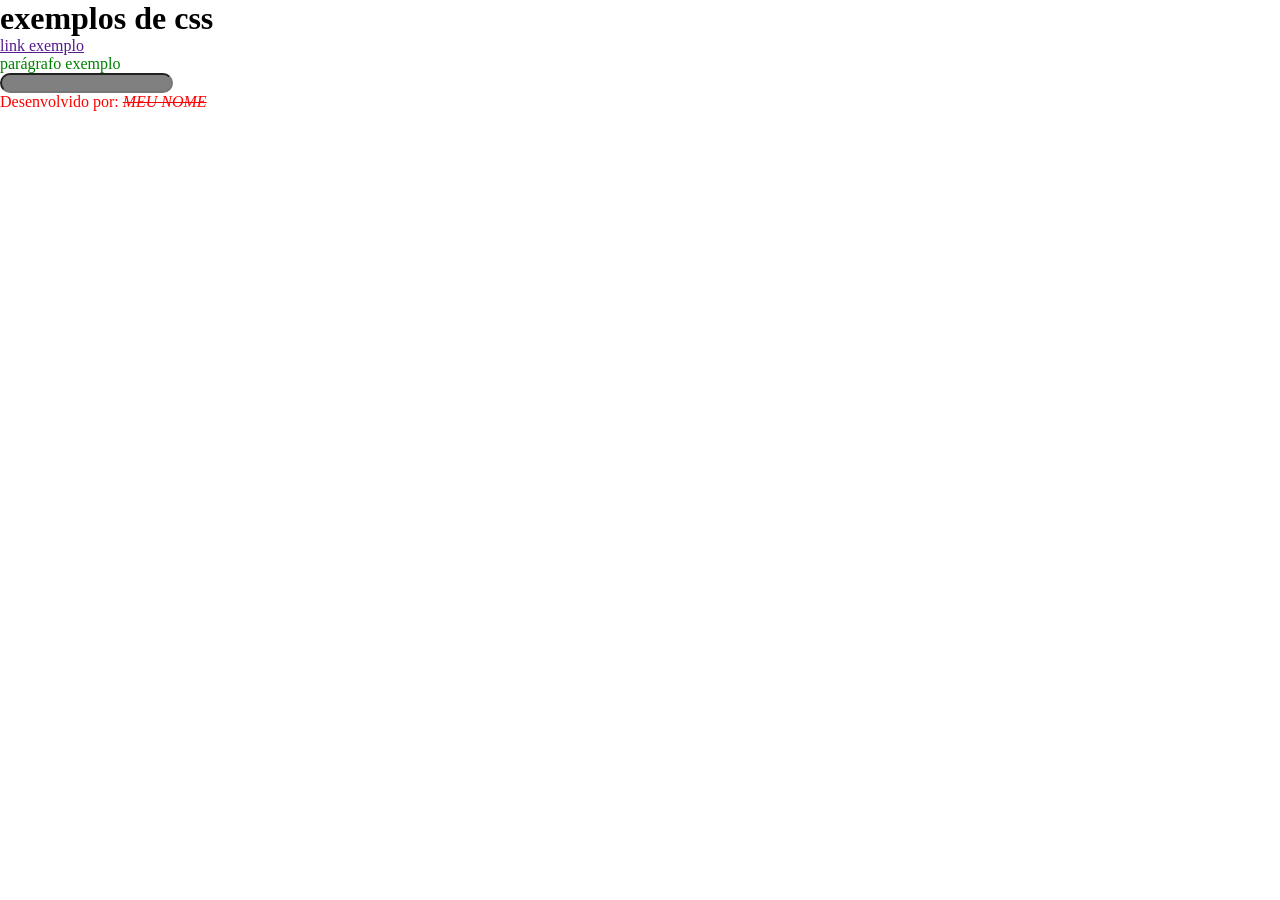
<file: example-css/index.html>
<!DOCTYPE html>
<html lang="pt-br">
<head>
    <meta charset="UTF-8">
    <meta name="viewport" content="width=device-width, initial-scale=1.0">
    <title>html css</title>
    <link rel="stylesheet" href="styles.css">
</head>
<body>
    <header>
        <h1>exemplos de css</h1>
    </header>
    <main>
        <a href="">link exemplo</a>
        <p>parágrafo exemplo</p>
        <input type="email" name="email" id="email">
    </main>
    <footer>
        <p class="seu">Desenvolvido por: <s><i>MEU NOME</i></s></p>

    </footer>
</body>
</html>
</file>
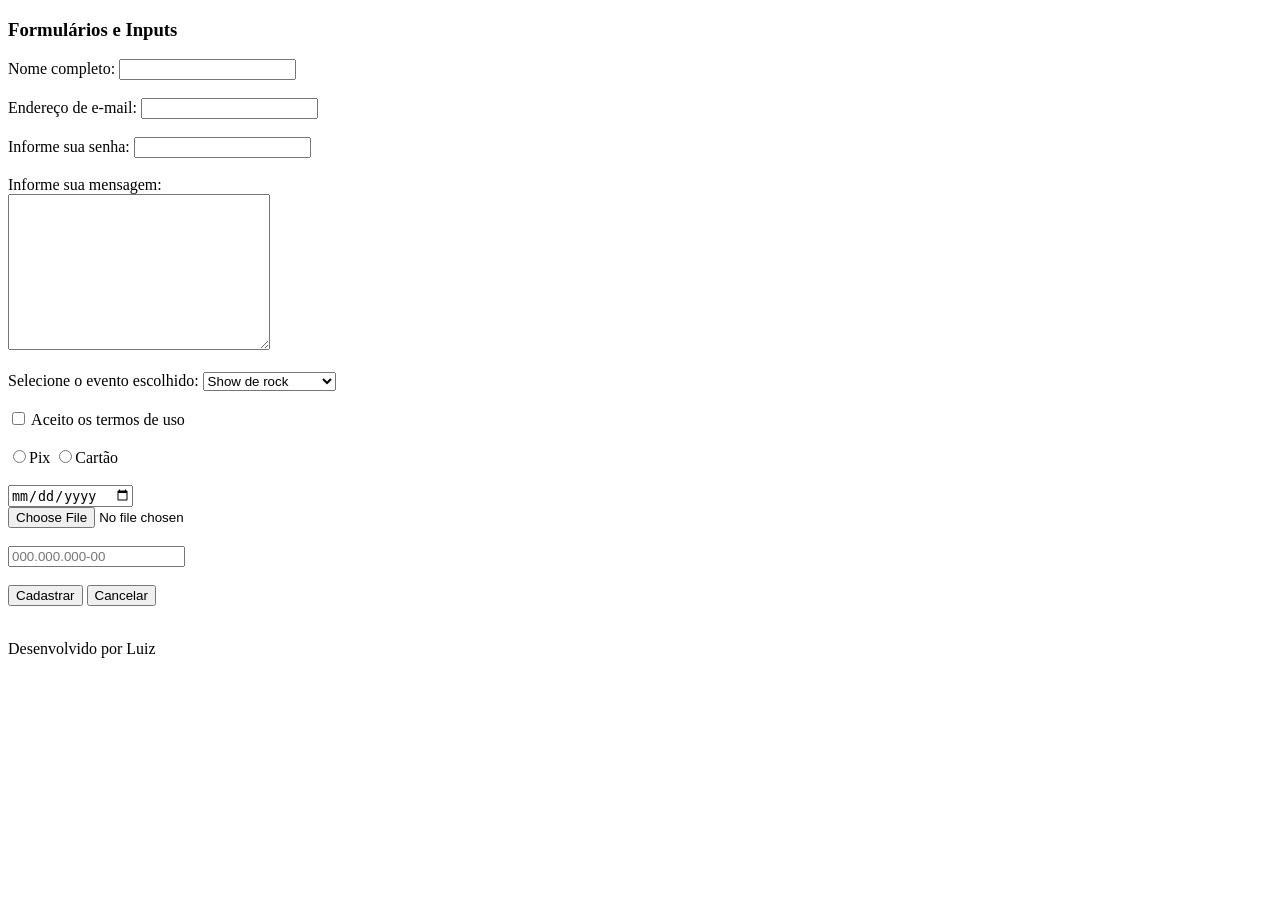
<file: example-form/index.html>
<!DOCTYPE html>
<html lang="pt-BR">
<head>
    <meta charset="UTF-8">
    <meta name="viewport" content="width=device-width, initial-scale=1.0">
    <title>Exemplo de formulário em HTML</title>
</head>
<body>
    <header>
        <h3>Formulários e Inputs</h3>
    </header>

    <main>
        <form id="registerForm" method="POST">
            <label for="nome">Nome completo:</label>
            <input type="text" id="nome" name="nome" required />
            <br>
            <br>

            <label for="email">Endereço de e-mail:</label>
            <input type="email" id="email" name="email" />
            <br>
            <br>

            <label for="senha">Informe sua senha:</label>
            <input type="password" id="senha" name="senha" required minlength="8"
                title="A senha deve ter no mínimo 8 caracteres">
            <br>
            <br>

            <label for="mensagem">Informe sua mensagem:</label>
            <br>
            <textarea name="mensagem" id="mensagem" rows="10" cols="30"></textarea>
            <br>
            <br>

            <label for="evento">Selecione o evento escolhido:</label>
            <!-- tag de seletor, ao selecionar uma das opções o value da option é atribuído ao name do select -->
            <!-- key:value -->
            <!-- evento:teatro -->
            <select id="evento" name="evento">
                <option value="rock">Show de rock</option>
                <option value="modao">Show de sertanejo</option>
                <option value="teatro">Teatro</option>
            </select>
            <br>
            <br>

            <!-- input checkbox -> opção de múltipla escolha -->
            <label for="termos">
                <input type="checkbox" id="termos" name="termos" required />
                Aceito os termos de uso
            </label>
            <br>
            <br>

            <!-- input type radio -> escolha única -->
            <!-- para o type radio funcionar ambos os inputs devem compartilhar o mesmo name -->
            <label><input type="radio" name="pagamento" value="pix" />Pix</label>
            <label><input type="radio" name="pagamento" value="cartao" />Cartão</label>
            <br>
            <br>

            <input type="date">
            <br>
            <input type="file">
            <br>
            <br>

            <input type="text" id="cpf" name="cpf" placeholder="000.000.000-00" required
                pattern="\d{3}\.\d{3}\.\d{3}-\d{2}"
                title="Formato esperado: 000.000.000-00" />
            <br>
            <br>

            <input type="submit" value="Cadastrar" />
            <button type="button">Cancelar</button>
            <br>
            <br>
        </form>
    </main>

    <footer>
        <p>Desenvolvido por Luiz</p>
    </footer>

    <script>
        document.getElementById('registerForm')
            .addEventListener('submit', function (event) {
                event.preventDefault(); // impede o comportamento padrão de envio do formulário (recarregamento)
                const nome = document.getElementById('nome').value;
                alert('Olá, ' + nome + ', cadastro enviado com sucesso');
            })
    </script>

</body>
</html>
</file>
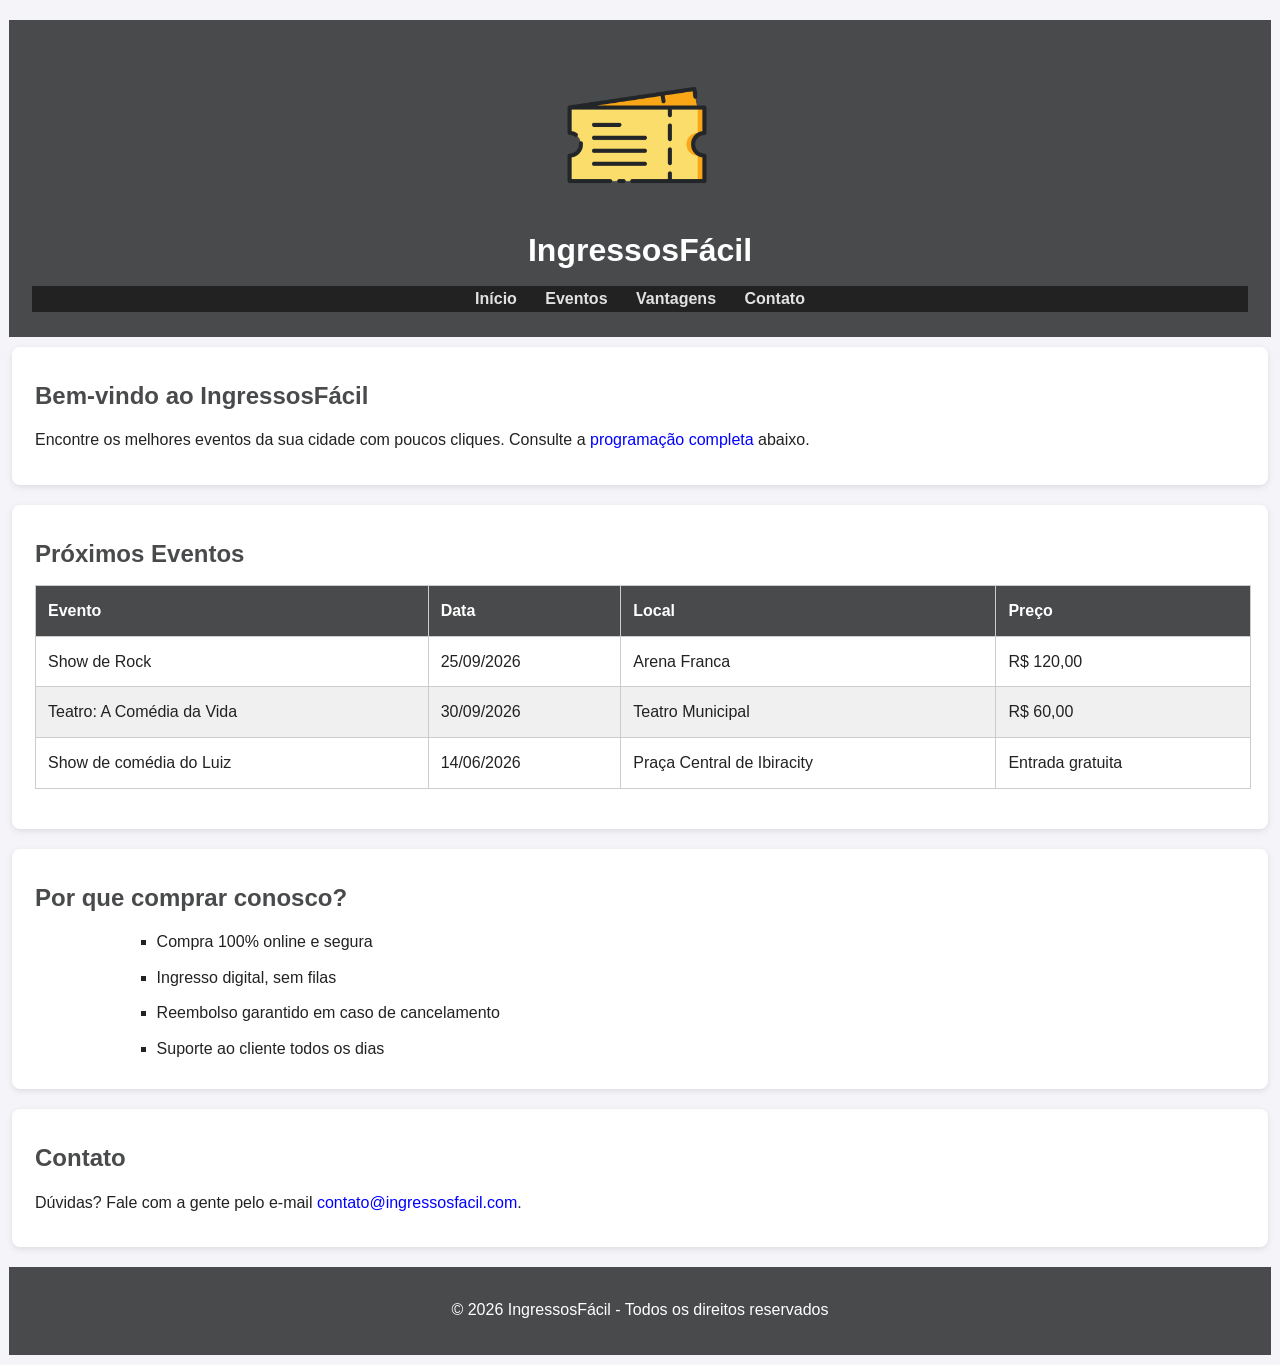
<file: exemplo-propriedades-css/index.html>
<!DOCTYPE html>
<html lang="pt-BR">
<head>
    <meta charset="UTF-8">
    <meta name="viewport" content="width=device-width, initial-scale=1.0">
    <title>IngressosFácil</title>
    <link rel="stylesheet" href="styles.css">
</head>
<body>

    <header>
        <div class="logo">
            <img src="imgs/ticketicon.png" alt="Logo do site">
            <h1>IngressosFácil</h1>
        </div>
        <nav>
            <ul>
                <li><a href="#home">Início</a></li>
                <li><a href="#eventos">Eventos</a></li>
                <li><a href="#vantagens">Vantagens</a></li>
                <li><a href="#contato">Contato</a></li>
            </ul>
        </nav>
    </header>

    <main>
        <section id="home">
            <h2>Bem-vindo ao IngressosFácil</h2>
            <p>Encontre os melhores eventos da sua cidade com poucos cliques. Consulte a <a href="#eventos">programação completa</a> abaixo.</p>
        </section>

        <section id="eventos">
            <h2>Próximos Eventos</h2>
            <table>
                <thead>
                    <tr>
                        <th>Evento</th>
                        <th>Data</th>
                        <th>Local</th>
                        <th>Preço</th>
                    </tr>
                </thead>
                <tbody>
                    <tr>
                        <td>Show de Rock</td>
                        <td>25/09/2026</td>
                        <td>Arena Franca</td>
                        <td>R$ 120,00</td>
                    </tr>
                    <tr>
                        <td>Teatro: A Comédia da Vida</td>
                        <td>30/09/2026</td>
                        <td>Teatro Municipal</td>
                        <td>R$ 60,00<tronômico</td>
                    </tr>
                    <tr>
                        <td>Show de comédia do Luiz</td>
                        <td>14/06/2026</td>
                        <td>Praça Central de Ibiracity</td>
                        <td>Entrada gratuita</td>
                    </tr>
                </tbody>
            </table>
        </section>

        <section id="vantagens">
            <h2>Por que comprar conosco?</h2>
            <ul>
                <li>Compra 100% online e segura</li>
                <li>Ingresso digital, sem filas</li>
                <li>Reembolso garantido em caso de cancelamento</li>
                <li>Suporte ao cliente todos os dias</li>
            </ul>
        </section>

        <section id="contato">
            <h2>Contato</h2>
            <p>Dúvidas? Fale com a gente pelo e-mail <a href="mailto:contato@ingressosfacil.com">contato@ingressosfacil.com</a>.</p>
        </section>
    </main>

    <footer>
        <p>&copy; 2026 IngressosFácil - Todos os direitos reservados</p>
    </footer>

</body>
</html>
</file>
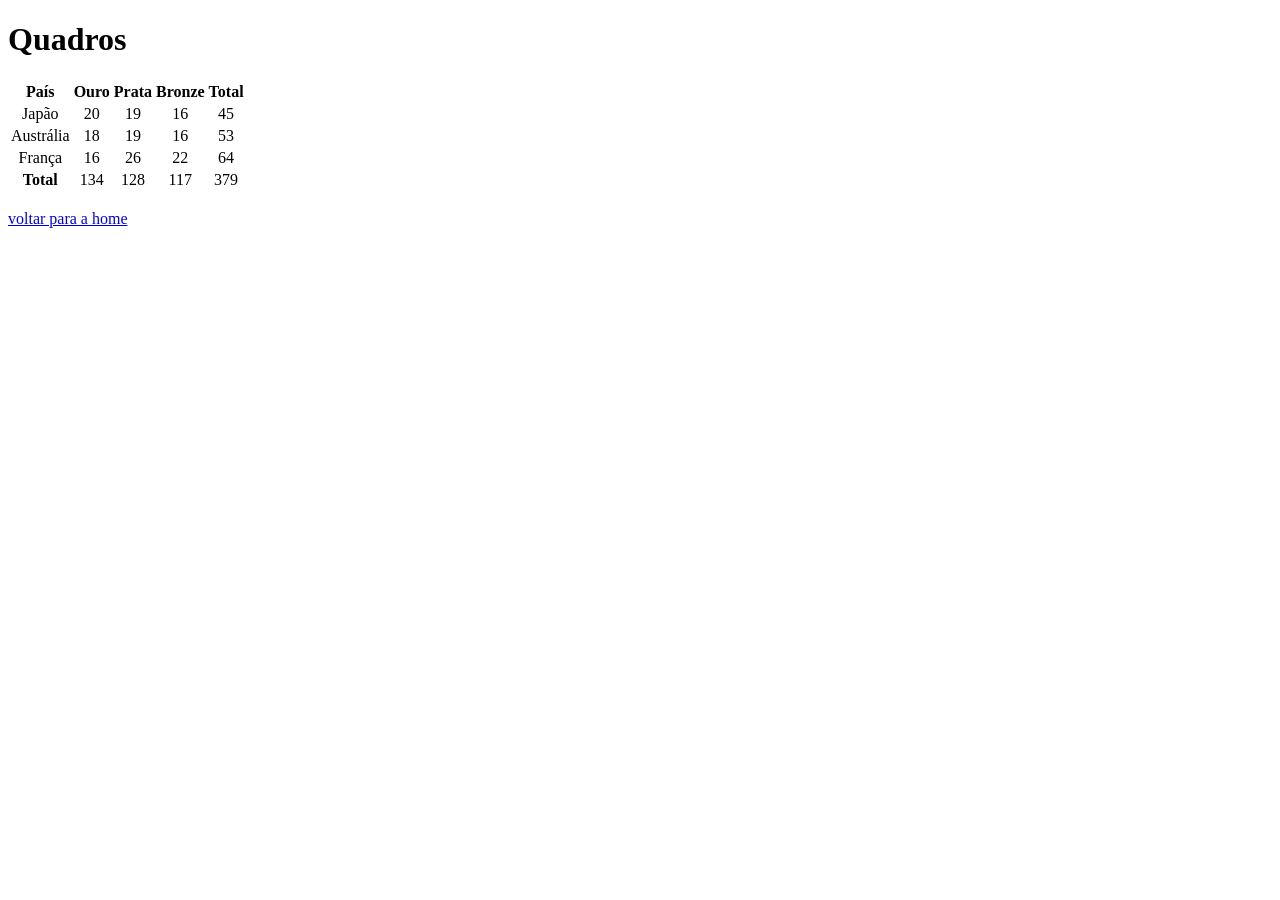
<file: example-table/table.html>
<!DOCTYPE html>
<html lang="pt-br">

<head>
    <meta charset="UTF-8">
    <meta name="viewport" content="width=device-width, initial-scale=1.0">
    <title>Exemplo de tabelas</title>
</head>

<body>
    <h1>Quadros</h1>
    <table>
        <thead>
            <tr>
                <th>País</th>
                <th>Ouro</th>
                <th>Prata</th>
                <th>Bronze</th>
                <th>Total</th>
            </tr>
        </thead>
        <tbody>
            <tr>
                <td align="center">Japão</td>
                <td align="center">20</td>
                <td align="center">19</td>
                <td align="center">16</td>
                <td align="center">45</td>
            </tr>
            <tr>
                <td align="center">Austrália</td>
                <td align="center">18</td>
                <td align="center">19</td>
                <td align="center">16</td>
                <td align="center">53</td>
            </tr>
            <tr>
                <td align="center">França</td>
                <td align="center">16</td>
                <td align="center">26</td>
                <td align="center">22</td>
                <td align="center">64</td>
            </tr>
        </tbody>
        <tfoot>
            <tr>
                <Th>Total</Th>
                <td align="center">134</td>
                <td align="center">128</td>
                <td align="center">117</td>
                <td align="center">379</td>
            </tr>
        </tfoot>
    </table>

    <br>

    <a href="../index.html">voltar para a home</a>

</body>

</html>
</file>
<file: example-css/styles.css>
* { /*Seletor universal*/
    margin: 0; /*Margin = espaço externo*/
    padding: 0; /*Padding = espaço interno*/
    box-sizing: border-box;
}
p { /*Seletor de tag*/
    color: green;
}
.seu {
    color: red;
}
#email {
    background-color: gray;
    height: 20px;
    border-radius: 25px;
}
</file>
<file: exemplo-propriedades-css/styles.css>
*{
    margin:10px 3px 5px 3px;
    padding:0;
    box-sizing:border-box;
}
body{
    font-family: Arial, sans-serif;
    color: #222;
    background-color: #f4f4f9;
    line-height: 1.6;
}
h1{
    font-size: 2rem;
}
h2{
    font-size: 1.5rem;
    margin-bottom: 12px;
    color: #494a4c
}
p{
    /*font-family: serif;*/
    margin-bottom: 12px;
}
a{
    color: blue;
    text-decoration: none;
    margin: 0;
}
a:hover{
    text-decoration: underline;
}
a:visited{
    color: rgb(147, 205, 85);
}
nav{
    background-color: #222;
}
nav a{
    color: rgb(226, 226, 226);
    font-weight: bold;
    text-decoration: none;
}
nav a:hover{
    text-decoration: underline;
}
nav li{
    display: inline-block;
    margin: 0 12px;
}
#vantagens ul{
    list-style-type: square;
    margin-left: 10%;
}
#vantagens li{
    margin-bottom: 8px;
}
table{
    width: 100%;
    border-collapse: collapse;
    margin-bottom: 20px;
}
th, td{
    padding: 12px;
    border: 1px solid #ccc;
    text-align: left;
}
thead{
    background-color: #494a4c;
    color: white;
}
tbody tr:nth-child(even){
    background-color: #f0f0f0;
}
main section{
    background-color: #fff;
    padding: 20px;
    margin-bottom: 20px;
    border-radius: 8px;
    box-shadow: 0 2px 6px rgba(0,0,0,0.1); /*rgb(três elementos: cores e brilho), rgba(quatro elementos, rgb e opacidade)*/
}
header{
    background-color: #494a4c;
    color: white;
    padding: 20px;
    text-align: center;
}
header .logo{
    margin-bottom: 10px;
}
header .logo img{
    width: 150px;
    margin-right: 10px;
    vertical-align: middle;
}
footer{
    background-color: #494a4c;
    color: white;
    text-align: center;
    padding: 20px;
}
</file>
